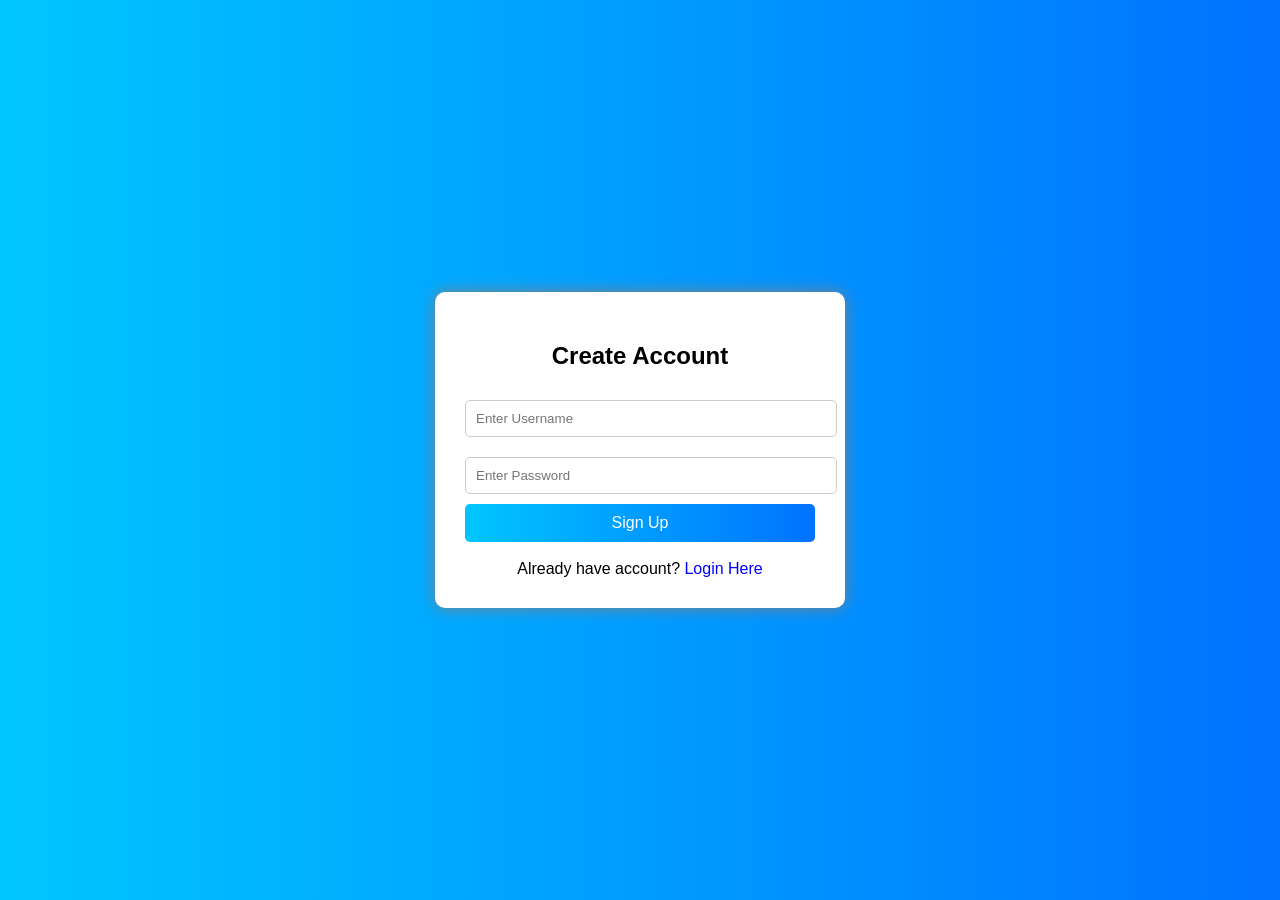
<file: template/register.html>
<!DOCTYPE html>
<html>
<head>
<title>Register</title>

<style>
body {
    margin: 0;
    padding: 0;
    font-family: Arial;
    background: linear-gradient(to right, #00c6ff, #0072ff);
    height: 100vh;
    display: flex;
    justify-content: center;
    align-items: center;
}

.container {
    background: white;
    padding: 30px;
    border-radius: 10px;
    box-shadow: 0px 0px 15px gray;
    width: 350px;
    text-align: center;
}

h2 {
    margin-bottom: 20px;
}

input {
    width: 100%;
    padding: 10px;
    margin: 10px 0;
    border: 1px solid #ccc;
    border-radius: 5px;
}

button {
    width: 100%;
    padding: 10px;
    background: linear-gradient(to right, #00c6ff, #0072ff);
    color: white;
    border: none;
    border-radius: 5px;
    font-size: 16px;
    cursor: pointer;
}

button:hover {
    background: linear-gradient(to right, #0072ff, #00c6ff);
}

a {
    text-decoration: none;
    color: blue;
}
</style>

</head>

<body>

<div class="container">
<h2>Create Account</h2>

<form action="/register" method="POST">

<input type="text" name="username" placeholder="Enter Username" required>

<input type="password" name="password" placeholder="Enter Password" required>

<button type="submit">Sign Up</button>

</form>

<br>
Already have account? <a href="/login">Login Here</a>

</div>

</body>
</html>
</file>
